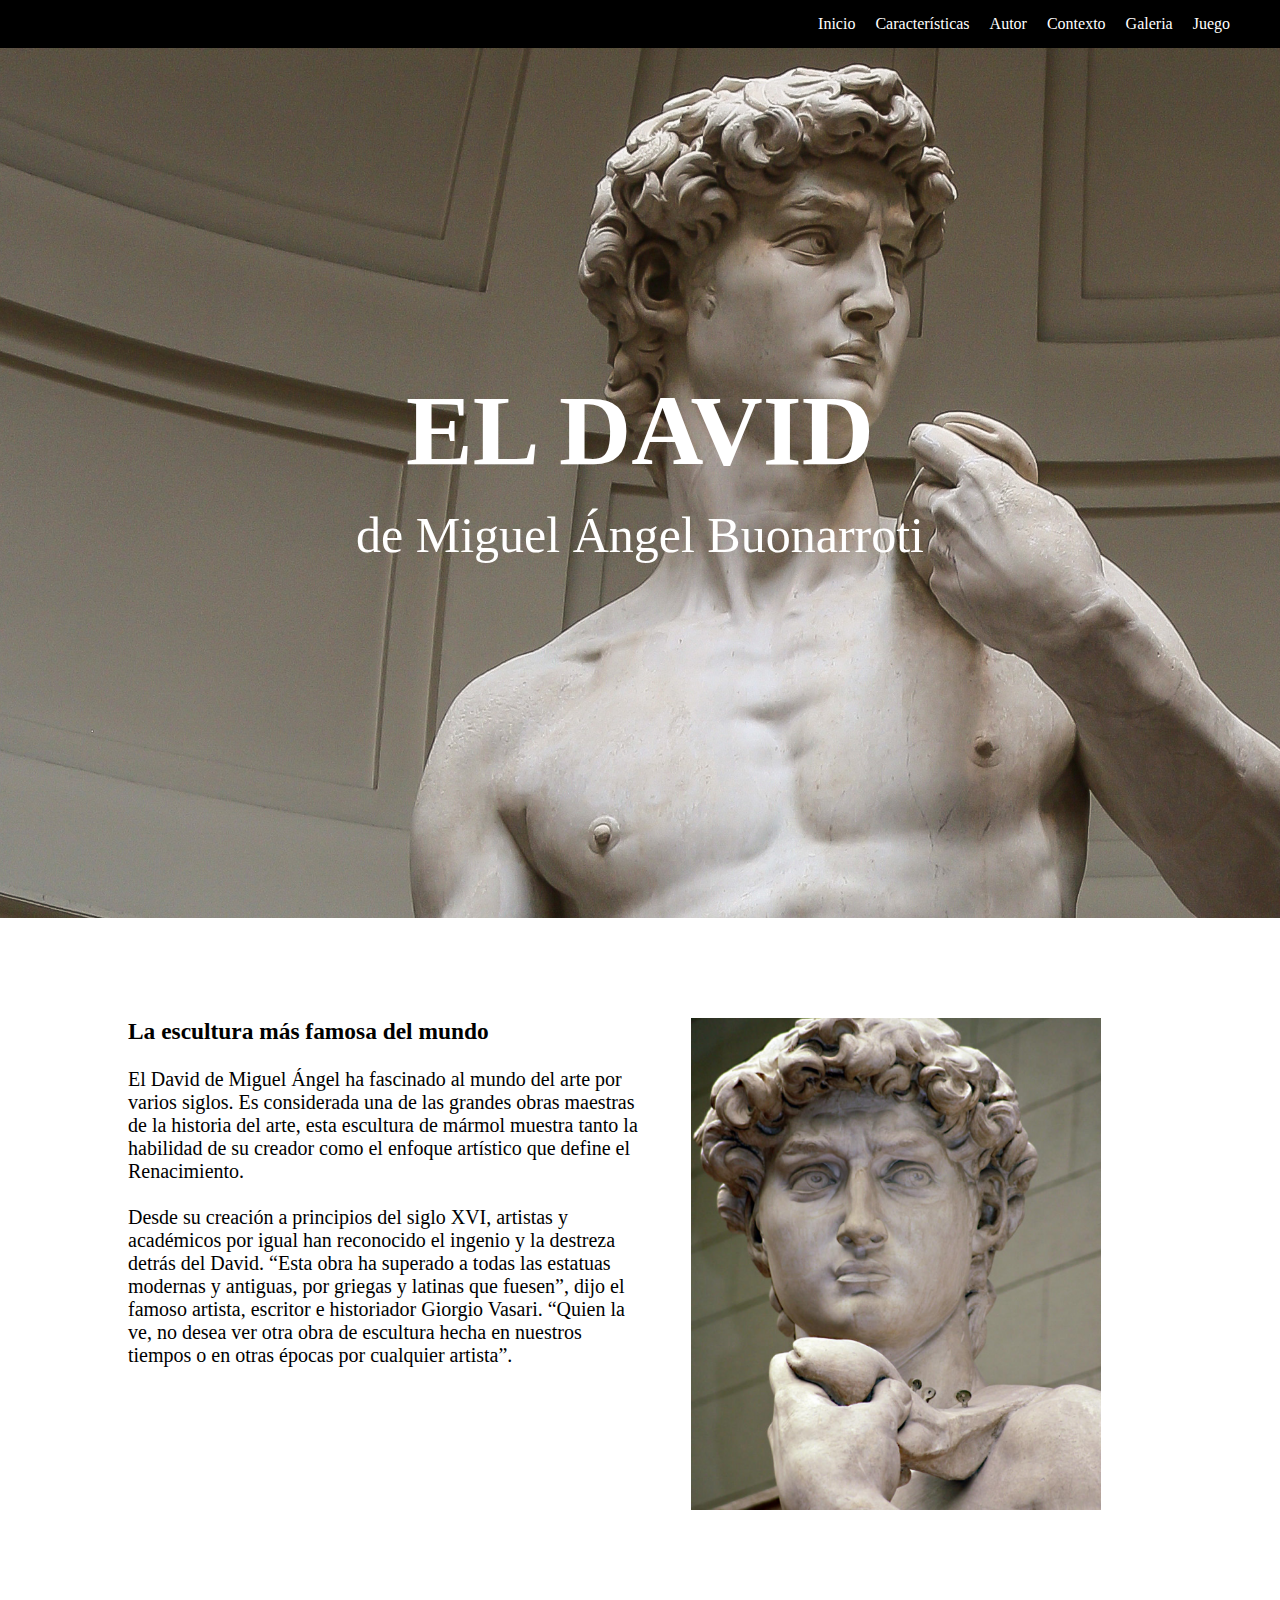
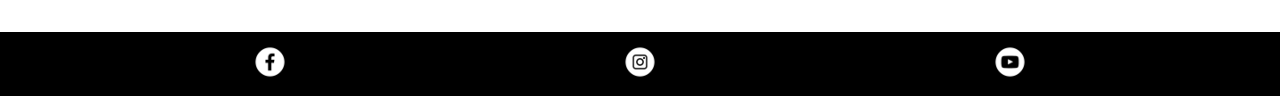
<file: index.html>
<!DOCTYPE html>
<html>
<head>
	<meta charset="utf-8">
	<meta name="viewport" content="width=device-width, initial-scale=1">
	<title>EL DAVID</title>
	<link rel="stylesheet" type="text/css" href="CSS/style.css">
</head>
<body>
	<div class="barra">
		<div class="nav">
			 	<a href="index.html"></a>		 	
			<nav class="navItems">
				<a href="index.html">Inicio</a>
				<a href="pag/caracteristicas.html">Características</a>
				<a href="pag/autor.html">Autor</a>
				<a href="pag/contexto.html">Contexto</a>
				<a href="pag/galeria.html">Galeria</a>
				<a href="pag/juego.html">Juego</a>
			</nav>
		</div>
	</div>

<--! full image con titular -->
	<div class="background">
		<div class="titular">
			<h2>EL DAVID</h2>
			<br>
				<p class="m-b texto-t">de Miguel Ángel Buonarroti</p>
		</div>
	</div>

			<!-- contenido principal -->
			<div class="fondo">
				<div class="contenedor grid-i">
					<div class="texto-p">
						<h3 class="m-b">La escultura más famosa del mundo</h3>
						<br>
						<p class="m-b">
						El David de Miguel Ángel ha fascinado al mundo del arte por varios siglos. Es considerada una de las grandes obras maestras de la historia del arte, esta escultura de mármol muestra tanto la habilidad de su creador como el enfoque artístico que define el Renacimiento.
						<br>
						<br>
						Desde su creación a principios del siglo XVI, artistas y académicos por igual han reconocido el ingenio y la destreza detrás del David. “Esta obra ha superado a todas las estatuas modernas y antiguas, por griegas y latinas que fuesen”, dijo el famoso artista, escritor e historiador Giorgio Vasari. “Quien la ve, no desea ver otra obra de escultura hecha en nuestros tiempos o en otras épocas por cualquier artista”. 
						</p>	
					</div>
					<img src="img/rostro.jpg" class="c-img">
				</div>
			</div>

	<!-- footer -->
	<footer class="barra2">
		<div class="footer">
			<a href="https://www.facebook.com" target="_new"><img src="img/face.png" width="40"></a>
			<a href="https://www.instagram.com" target="_new"><img src="img/insta.png" width="40">
			</a>
			<a href="https://www.youtube.com" target="_new"><img src="img/you.png" width="40">
			</a>
		</div>
	</div>
	</footer>
</body>
</html>
</file>
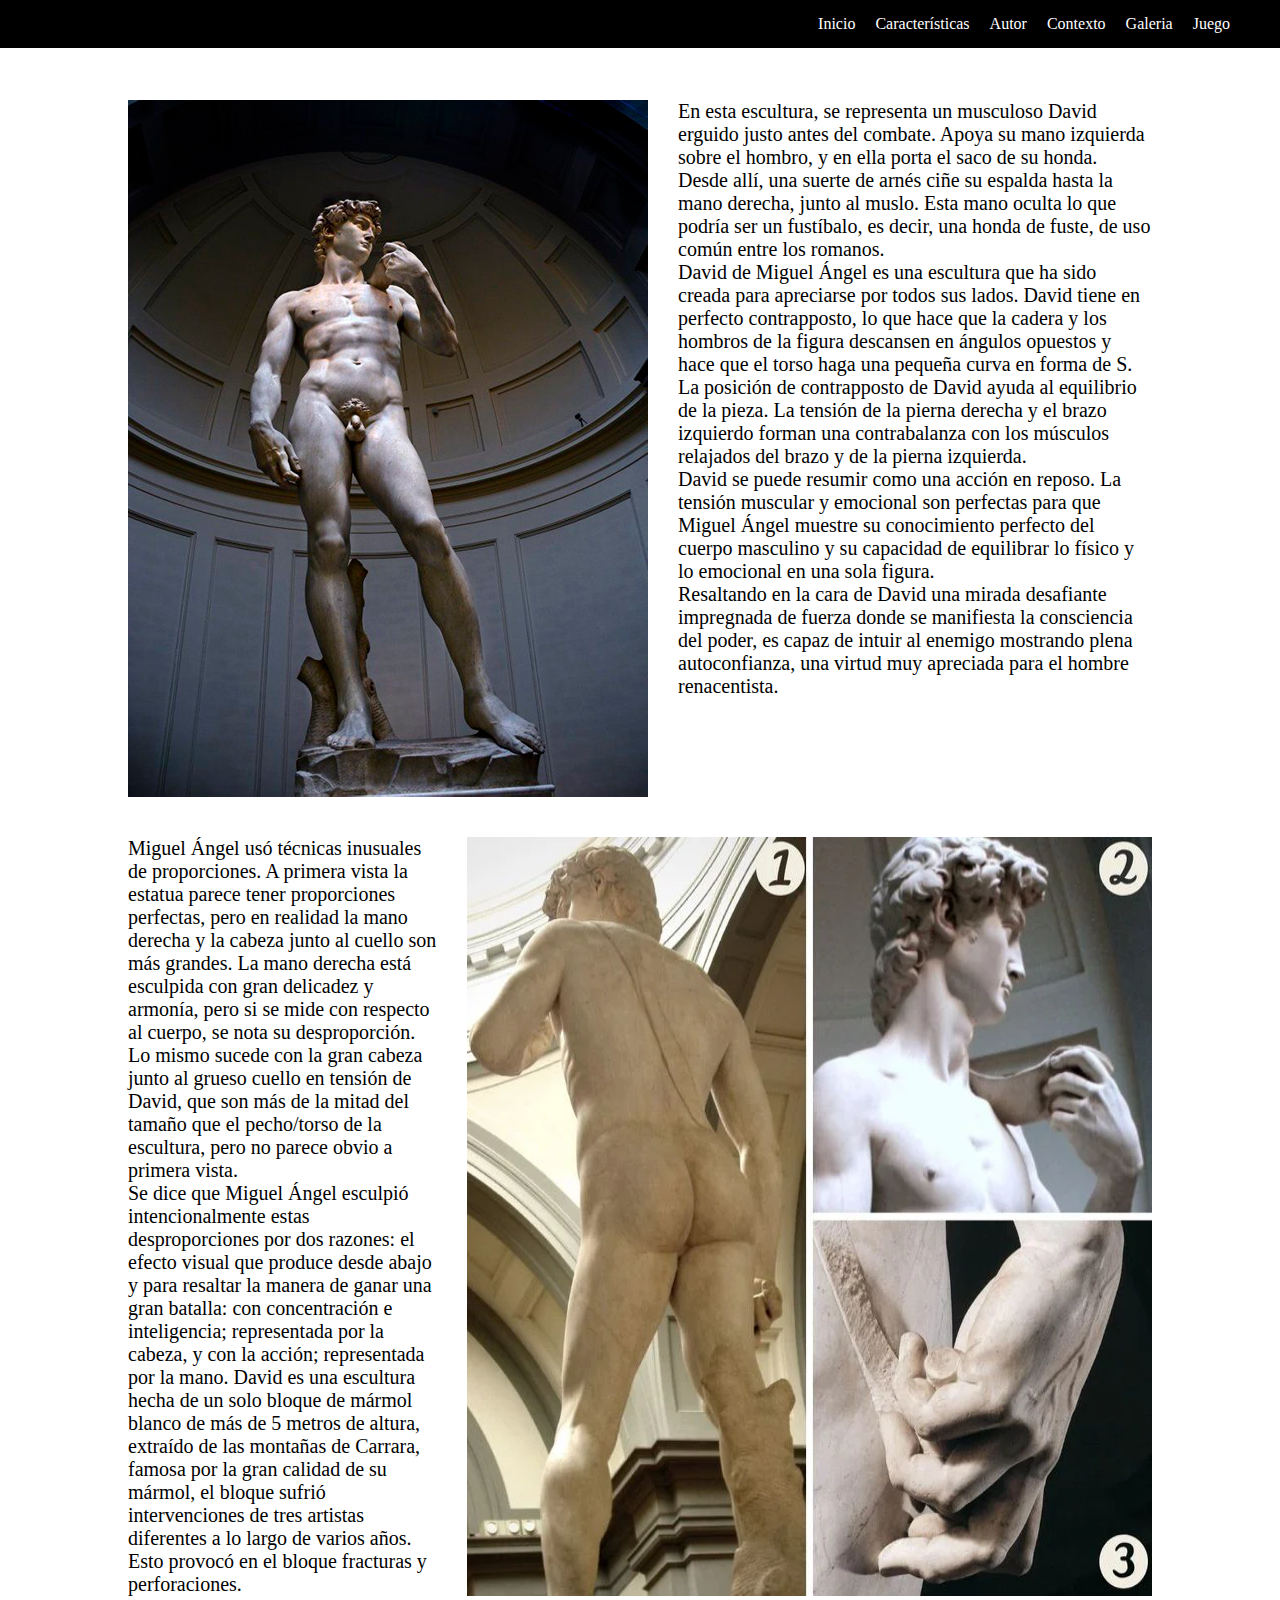
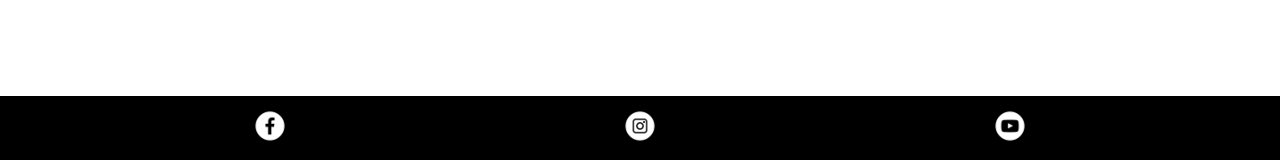
<file: pag/caracteristicas.html>
<!DOCTYPE html>
<html>
<head>
	<meta charset="utf-8">
	<meta name="viewport" content="width=device-width, initial-scale=1">
	<title>EL DAVID</title>
	<link rel="stylesheet" type="text/css" href="../CSS/style.css">
</head>
<body>
	<div class="barra">
		<div class="nav">
			 	<a href="index.html"></a>
			<nav class="navItems">
				<a href="../index.html">Inicio</a>
				<a href="caracteristicas.html">Características</a>
				<a href="autor.html">Autor</a>
				<a href="contexto.html">Contexto</a>
				<a href="galeria.html">Galeria</a>
				<a href="juego.html">Juego</a>
			</nav>
		</div>
	</div>

	<div class="fondo-c">
		<div class="contenedor columnas2 mb">
			<img src="../img/posedos.jpg" class="cincop">
			<div class=" texto-p">
				<p class="m-b">
				En esta escultura, se representa un musculoso David erguido justo antes del combate. Apoya su mano izquierda sobre el hombro, y en ella porta el saco de su honda. Desde allí, una suerte de arnés ciñe su espalda hasta la mano derecha, junto al muslo. Esta mano oculta lo que podría ser un fustíbalo, es decir, una honda de fuste, de uso común entre los romanos. 
				<br>
				David de Miguel Ángel es una escultura que ha sido creada para apreciarse por todos sus lados. David tiene en perfecto contrapposto, lo que hace que la cadera y los hombros de la figura descansen en ángulos opuestos y hace que el torso haga una pequeña curva en forma de S.
				<br>
				La posición de contrapposto de David ayuda al equilibrio de la pieza. La tensión de la pierna derecha y el brazo izquierdo forman una contrabalanza con los músculos relajados del brazo y de la pierna izquierda.
				<br>
				David se puede resumir como una acción en reposo. La tensión muscular y emocional son perfectas para que Miguel Ángel muestre su conocimiento perfecto del cuerpo masculino y su capacidad de equilibrar lo físico y lo emocional en una sola figura.
				<br>
				Resaltando en la cara de David una mirada desafiante impregnada de fuerza donde se manifiesta la consciencia del poder, es capaz de intuir al enemigo mostrando plena autoconfianza, una virtud muy apreciada para el hombre renacentista.
				</p>
			</div>
		</div>
		<div class="contenedor columnas2">
			<div class="texto-p">
				<p class="m-b">
				Miguel Ángel usó técnicas inusuales de proporciones. A primera vista la estatua parece tener proporciones perfectas, pero en realidad la mano derecha y la cabeza junto al cuello son más grandes.
				La mano derecha está esculpida con gran delicadez y armonía, pero si se mide con respecto al cuerpo, se nota su desproporción.

				Lo mismo sucede con la gran cabeza junto al grueso cuello en tensión de David, que son más de la mitad del tamaño que el pecho/torso de la escultura, pero no parece obvio a primera vista.
				<br>
				Se dice que Miguel Ángel esculpió intencionalmente estas desproporciones por dos razones: el efecto visual que produce desde abajo y para resaltar la manera de ganar una gran batalla: con concentración e inteligencia; representada por la cabeza, y con la acción; representada por la mano.

				David es una escultura hecha de un solo bloque de mármol blanco de más de 5 metros de altura, extraído de las montañas de Carrara, famosa por la gran calidad de su mármol, el bloque sufrió intervenciones de tres artistas diferentes a lo largo de varios años. Esto provocó en el bloque fracturas y perforaciones.
				</p>			
			</div>
			<img src="../img/proporciones.jpg">
		</div>
	</div>

	<footer class="barra2">
		<div class="footer">
			<a href="https://www.facebook.com" target="_new"><img src="../img/face.png" width="40"></a>
			<a href="https://www.instagram.com" target="_new"><img src="../img/insta.png" width="40">
			</a>
			<a href="https://www.youtube.com" target="_new"><img src="../img/you.png" width="40">
			</a>
		</div>
	</div>
	</footer>
</body>
</html>
</file>
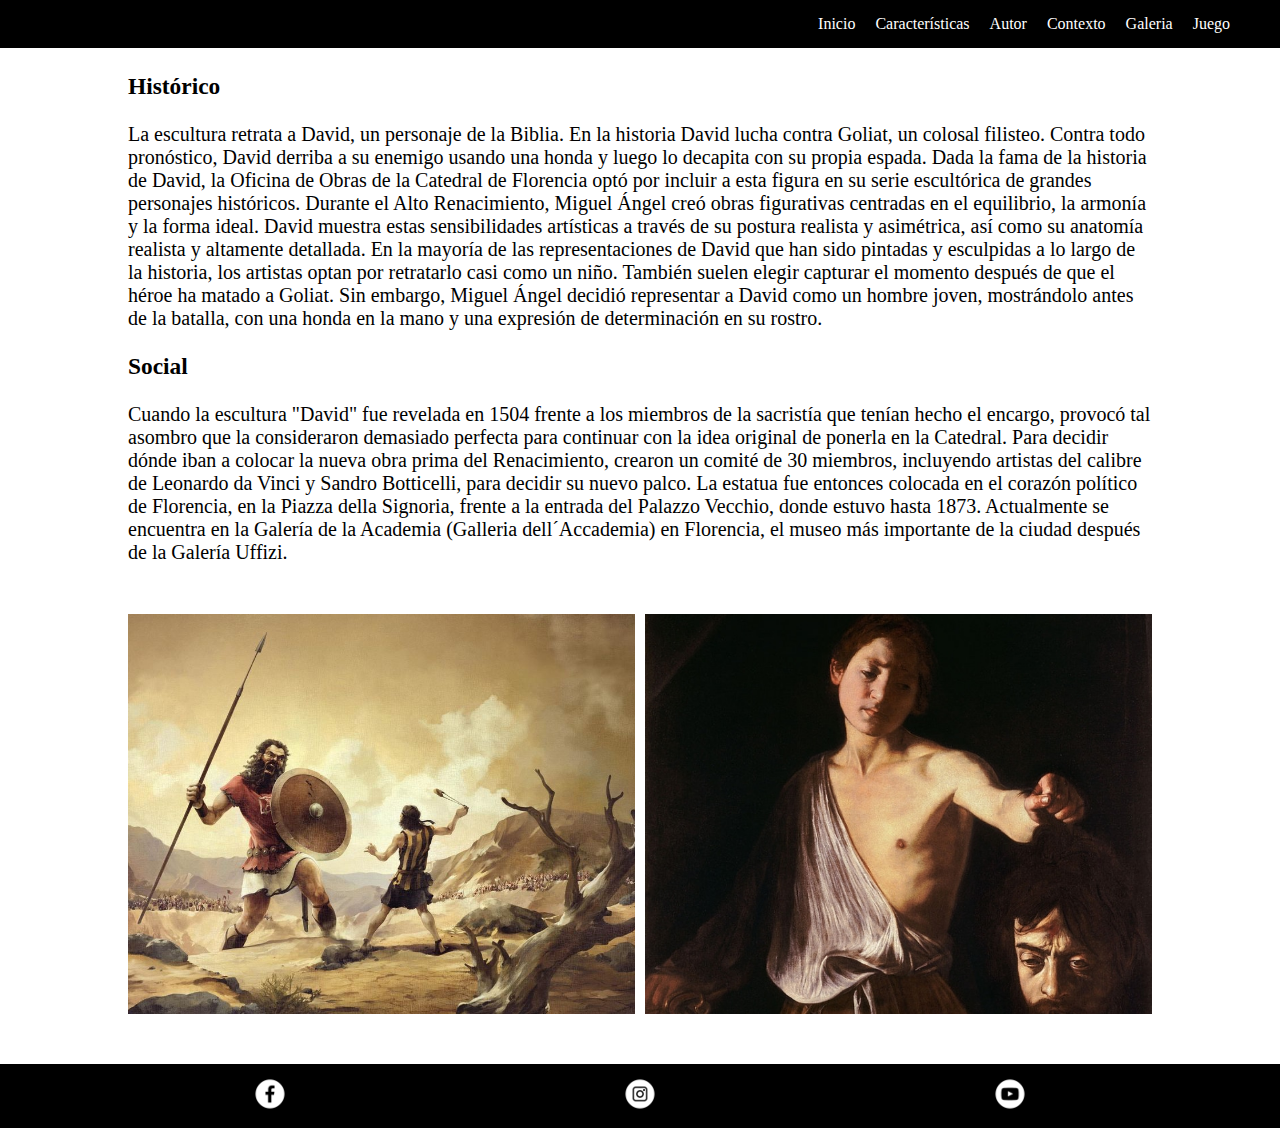
<file: pag/contexto.html>
<!DOCTYPE html>
<html>
<head>
	<meta charset="utf-8">
	<meta name="viewport" content="width=device-width, initial-scale=1">
	<title>EL DAVID</title>
	<link rel="stylesheet" type="text/css" href="../CSS/style.css">
</head>
<body>
	<div class="barra">
		<div class="nav">
			 	<a href="index.html"></a>
			<nav class="navItems">
				<a href="../index.html">Inicio</a>
				<a href="caracteristicas.html">Características</a>
				<a href="autor.html">Autor</a>
				<a href="contexto.html">Contexto</a>
				<a href="galeria.html">Galeria</a>
				<a href="juego.html">Juego</a>
			</nav>
		</div>
	</div>

	<div class="fondo-h">
		<div class="contenedor flex-c">
			<div class="texto-p">
				<br>
				<h3>Histórico</h3>
				<br>
				<p class="m-b">
				La escultura retrata a David, un personaje de la Biblia. En la historia David lucha contra Goliat, un colosal filisteo. Contra todo pronóstico, David derriba a su enemigo usando una honda y luego lo decapita con su propia espada. Dada la fama de la historia de David, la Oficina de Obras de la Catedral de Florencia optó por incluir a esta figura en su serie escultórica de grandes personajes históricos.
				Durante el Alto Renacimiento, Miguel Ángel creó obras figurativas centradas en el equilibrio, la armonía y la forma ideal. David muestra estas sensibilidades artísticas a través de su postura realista y asimétrica, así como su anatomía realista y altamente detallada.
				En la mayoría de las representaciones de David que han sido pintadas y esculpidas a lo largo de la historia, los artistas optan por retratarlo casi como un niño. También suelen elegir capturar el momento después de que el héroe ha matado a Goliat. Sin embargo, Miguel Ángel decidió representar a David como un hombre joven, mostrándolo antes de la batalla, con una honda en la mano y una expresión de determinación en su rostro.
				</p>
				<br>
				<h3>Social</h3>
				<br>
				<p>
				Cuando la escultura "David" fue revelada en 1504 frente a los miembros de la sacristía que tenían hecho el encargo, provocó tal asombro que la consideraron demasiado perfecta para continuar con la idea original de ponerla en la Catedral.

				Para decidir dónde iban a colocar la nueva obra prima del Renacimiento, crearon un comité de 30 miembros, incluyendo artistas del calibre de Leonardo da Vinci y Sandro Botticelli, para decidir su nuevo palco.

				La estatua fue entonces colocada en el corazón político de Florencia, en la Piazza della Signoria, frente a la entrada del Palazzo Vecchio, donde estuvo hasta 1873.

				Actualmente se encuentra en la Galería de la Academia (Galleria dell´Accademia) en Florencia, el museo más importante de la ciudad después de la Galería Uffizi.
				</p>
			</div>
		</div>
		<div class="contenedor grid-c">
				<img src="../img/goliat.jpg">
				<img src="../img/realista.jpg" class="cincop">
			</div>

	<footer class="barra2">
		<div class="footer">
			<a href="https://www.facebook.com" target="_new"><img src="../img/face.png" width="40"></a>
			<a href="https://www.instagram.com" target="_new"><img src="../img/insta.png" width="40">
			</a>
			<a href="https://www.youtube.com" target="_new"><img src="../img/you.png" width="40">
			</a>
		</div>
	</div>
	</footer>
</body>
</html>
</file>
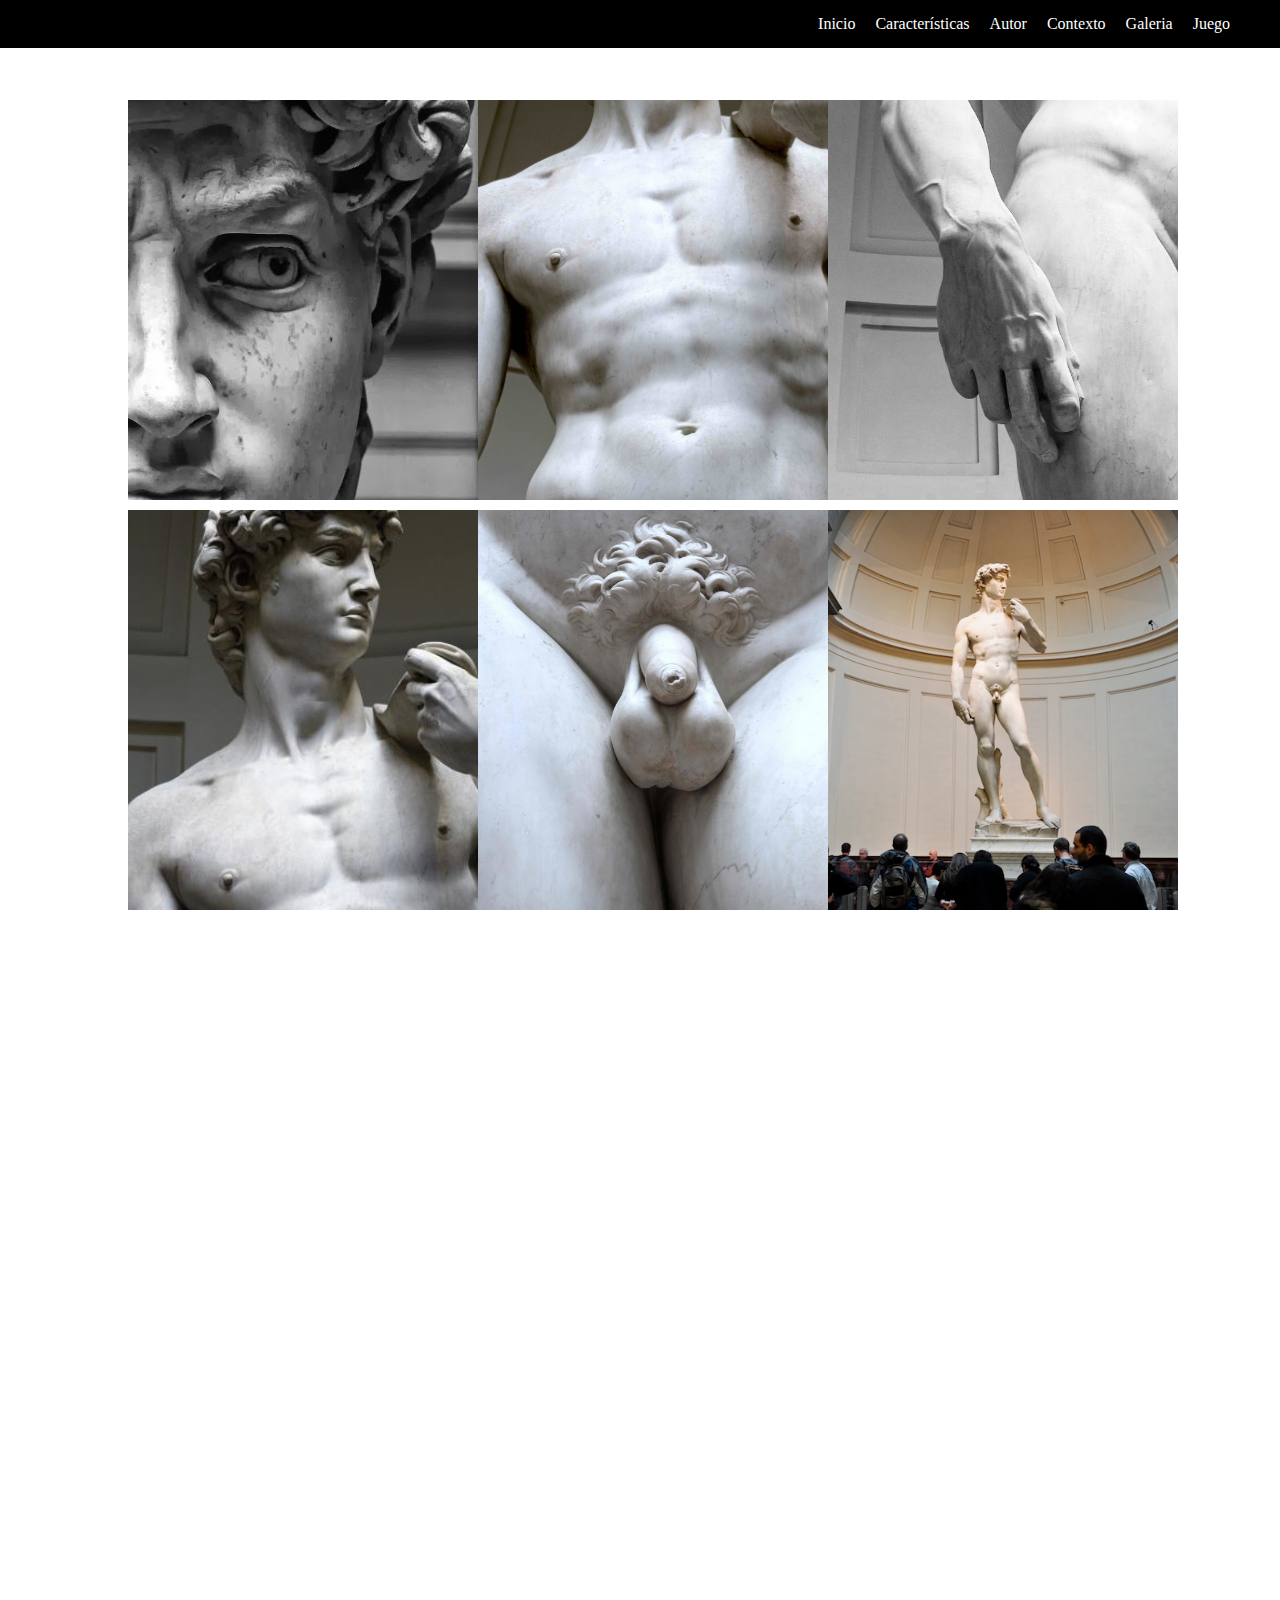
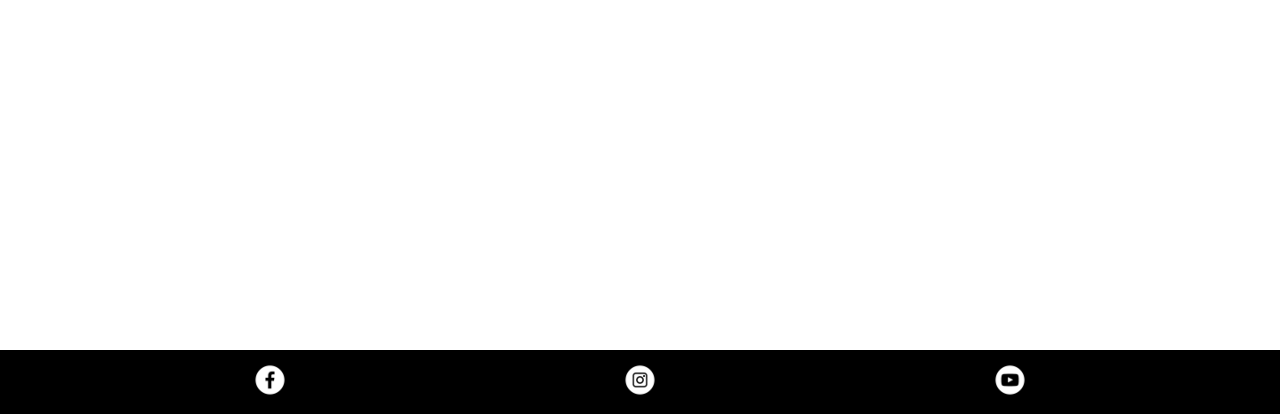
<file: pag/galeria.html>
<!DOCTYPE html>
<html>
<head>
	<meta charset="utf-8">
	<meta name="viewport" content="width=device-width, initial-scale=1">
	<title>EL DAVID</title>
	<link rel="stylesheet" type="text/css" href="../CSS/style.css">
</head>
<body>
	<div class="barra">
		<div class="nav">
			 	<a href="index.html"></a>
			<nav class="navItems">
				<a href="../index.html">Inicio</a>
				<a href="caracteristicas.html">Características</a>
				<a href="autor.html">Autor</a>
				<a href="contexto.html">Contexto</a>
				<a href="galeria.html">Galeria</a>
				<a href="juego.html">Juego</a>
			</nav>
		</div>
	</div>

	<div>
		<div class="contenedor grid">
			<img src="../img/ojo.jpg" class="uno">
			<img src="../img/pecho.jpg" class="dos">
			<img src="../img/mano.jpg" class="tres">
			<img src="../img/cuello.jpeg" class="cuatro">
			<img src="../img/aparato.jpg" class="cinco">
			<img src="../img/museo.jpg" class="seis">
			
		</div>
		<div class="contenedor video">
			<iframe src="https://www.youtube.com/embed/NjKR0ZK5oM8" title="YouTube video player" frameborder="0" allow="accelerometer; autoplay; clipboard-write; encrypted-media; gyroscope; picture-in-picture" allowfullscreen></iframe>
		</div>
	</div>
	<br>
	<br>

	<footer class="barra2">
		<div class="footer">
			<a href="https://www.facebook.com" target="_new"><img src="../img/face.png" width="40"></a>
			<a href="https://www.instagram.com" target="_new"><img src="../img/insta.png" width="40">
			</a>
			<a href="https://www.youtube.com" target="_new"><img src="../img/you.png" width="40">
			</a>
		</div>
	</div>
	</footer>
</body>
</html>
</file>
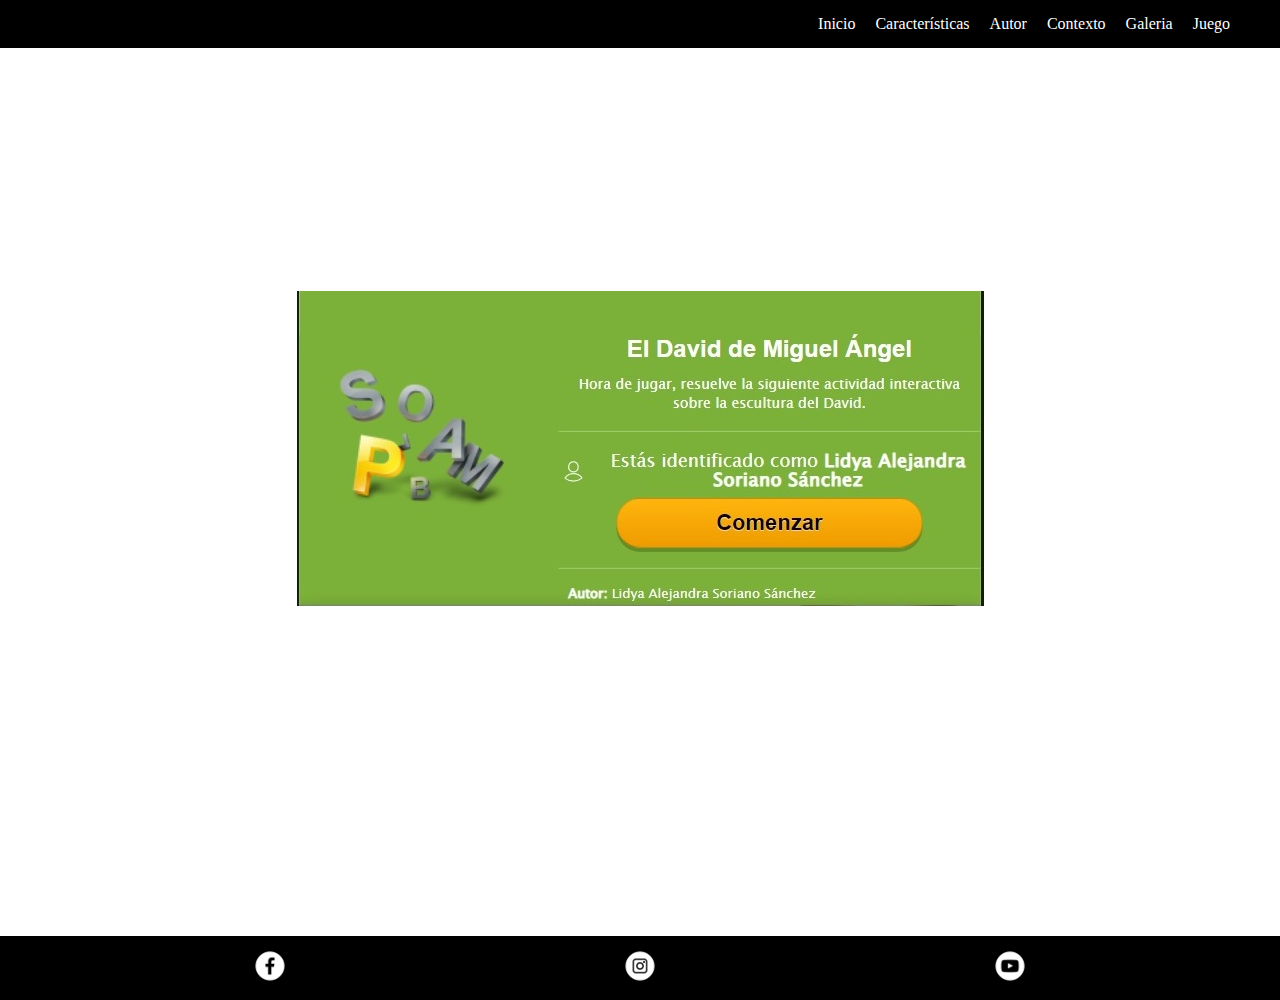
<file: pag/juego.html>
<!DOCTYPE html>
<html>
<head>
	<meta charset="utf-8">
	<meta name="viewport" content="width=device-width, initial-scale=1">
	<title>EL DAVID</title>
	<link rel="stylesheet" type="text/css" href="../CSS/style.css">
</head>
<body>
	<div class="barra">
		<div class="nav">
			 	<a href="index.html"></a>
			<nav class="navItems">
				<a href="../index.html">Inicio</a>
				<a href="caracteristicas.html">Características</a>
				<a href="autor.html">Autor</a>
				<a href="contexto.html">Contexto</a>
				<a href="galeria.html">Galeria</a>
				<a href="juego.html">Juego</a>
			</nav>
		</div>
	</div>

	<div>
		<div class="contenedor fondo-j">
			<a href="https://es.educaplay.com/recursos-educativos/12207440-el_david_de_miguel_angel.html" target="_new"><img src="../img/sopa.jpg">
			</a>
		</div>
	</div>
	<br>
	<br>	
	<footer class="barra2">
		<div class="footer">
			<a href="https://www.facebook.com" target="_new"><img src="../img/face.png" width="40"></a>
			<a href="https://www.instagram.com" target="_new"><img src="../img/insta.png" width="40">
			</a>
			<a href="https://www.youtube.com" target="_new"><img src="../img/you.png" width="40">
			</a>
		</div>
	</div>
	</footer>
</body>
</html>
</file>
<file: CSS/style.css>
/* RESETEAR VALORES DEL NAVEGADOR */
*{
	box-sizing: border-box;
	margin: 0;
	padding: 0;
}

/* REUTILIZABLES */
:root {
	--white: #ffffff;
	--black: #000000;
}

body {
	font-family: Josefin Sans;
}

h1 {
	text-decoration: none;
	color: var(--white);
}
h2 {
	color: var(--white);
	font-size: 100px;
}

a {
	text-decoration: none;
	color: var(--white);
}

.contenedor {
	width: 80%;
	margin: 0 auto;
}

.mb {
	margin-bottom: 40px;
}



/* titular */

.background {
	background-image: url(../img/portada.jpeg);
	background-size: cover;
	height: 100vh;
} 


/* Menú de navegación */
.barra {
	background-color: black;
	padding: 15px 50px;
	position: fixed;
	width: 100%;
	z-index: 3;
}

.nav {
	display: flex;
	justify-content: space-between;
	align-items: center;
}

.navItems {
	display: flex;
	gap: 20px;
}

/* contenido principal*/

.titular {
	height: 100%;
	display: flex;
	flex-direction: column;
	justify-content: center;
	align-items: center;
}

.brand img {
	width: 75px;
	height: 75px;
}

.texto-t {
	color: var(--white);
	font-size: 50px;
}

.fondo {
	background-color: rgba(255,255,255,1);
}

.fondo-h {
	height: 100vh;
	background-color: rgba(255,255,255,1);
	padding: 50px 0px;
}

.fondo-c {
	padding: 100px 0;
}

.fondo-j {
	padding: 100px 0;
	height: 100vh;
	display: flex;
	justify-content: center;
	align-items: center;
}


.columnas2 {
	height: 100%;
	display: flex;
	gap: 30px;
}

.columnas2img {
	width: 100%;
	height: 100%;
	display: flex;
	gap: 30px;
}

.columnas2r {
	height: 100%;
	display: flex;
	gap: 30px;
	flex-direction: row-reverse;
} 

.cincop {
	flex: 0 0 calc(50% - 30px);
}

.texto-p {
	color: black;
	font-size: 20px;
}

.c-img {
	margin: 0 auto;
	width: 80%;
	height: 80%;
	object-fit: cover;
}

.img-p {
	width: 100%;
	height: 100%;
	object-fit: cover;
	flex: 0 0 calc(50% - 30px);
}

.grid-i {
	display: grid;
	grid-template-columns: repeat(2, 1fr);
	padding: 100px 0 0 0;
}

.grid-c {
	display: grid;
	grid-template-columns: repeat(2, 1fr);
	padding: 50px 0;
	gap: 10px;
}

.grid-c img {
	width: 100%;
	height: 400px;
	object-fit: cover;
}

.grid-a {
	display: grid;
	grid-template-columns: repeat(2, 1fr);
	padding: 100px 0;
	align-items: center;
	text-align: center;
}
.grid-a img {
	width: 100%;
}

.audio {
	width: 80%;
	height: 200px;
}


/* barra abajo */

.barra2 {
	background-color: black;
	padding: 10px 250px;
	width: 100%;

}
.footer {
	display: flex;
	justify-content: space-between;
	align-items: center;
}

/* galeria */ 

.grid {
	padding: 100px 0;
	display: grid;
	grid-template-columns: repeat(3, 1fr);
	grid-row-gap: 10px;
}

.grid img {
	width: 350px;
	height: 400px;
	object-fit: cover;
}

.video iframe {
	width: 100%;
	height: 100vh;
}
</file>
